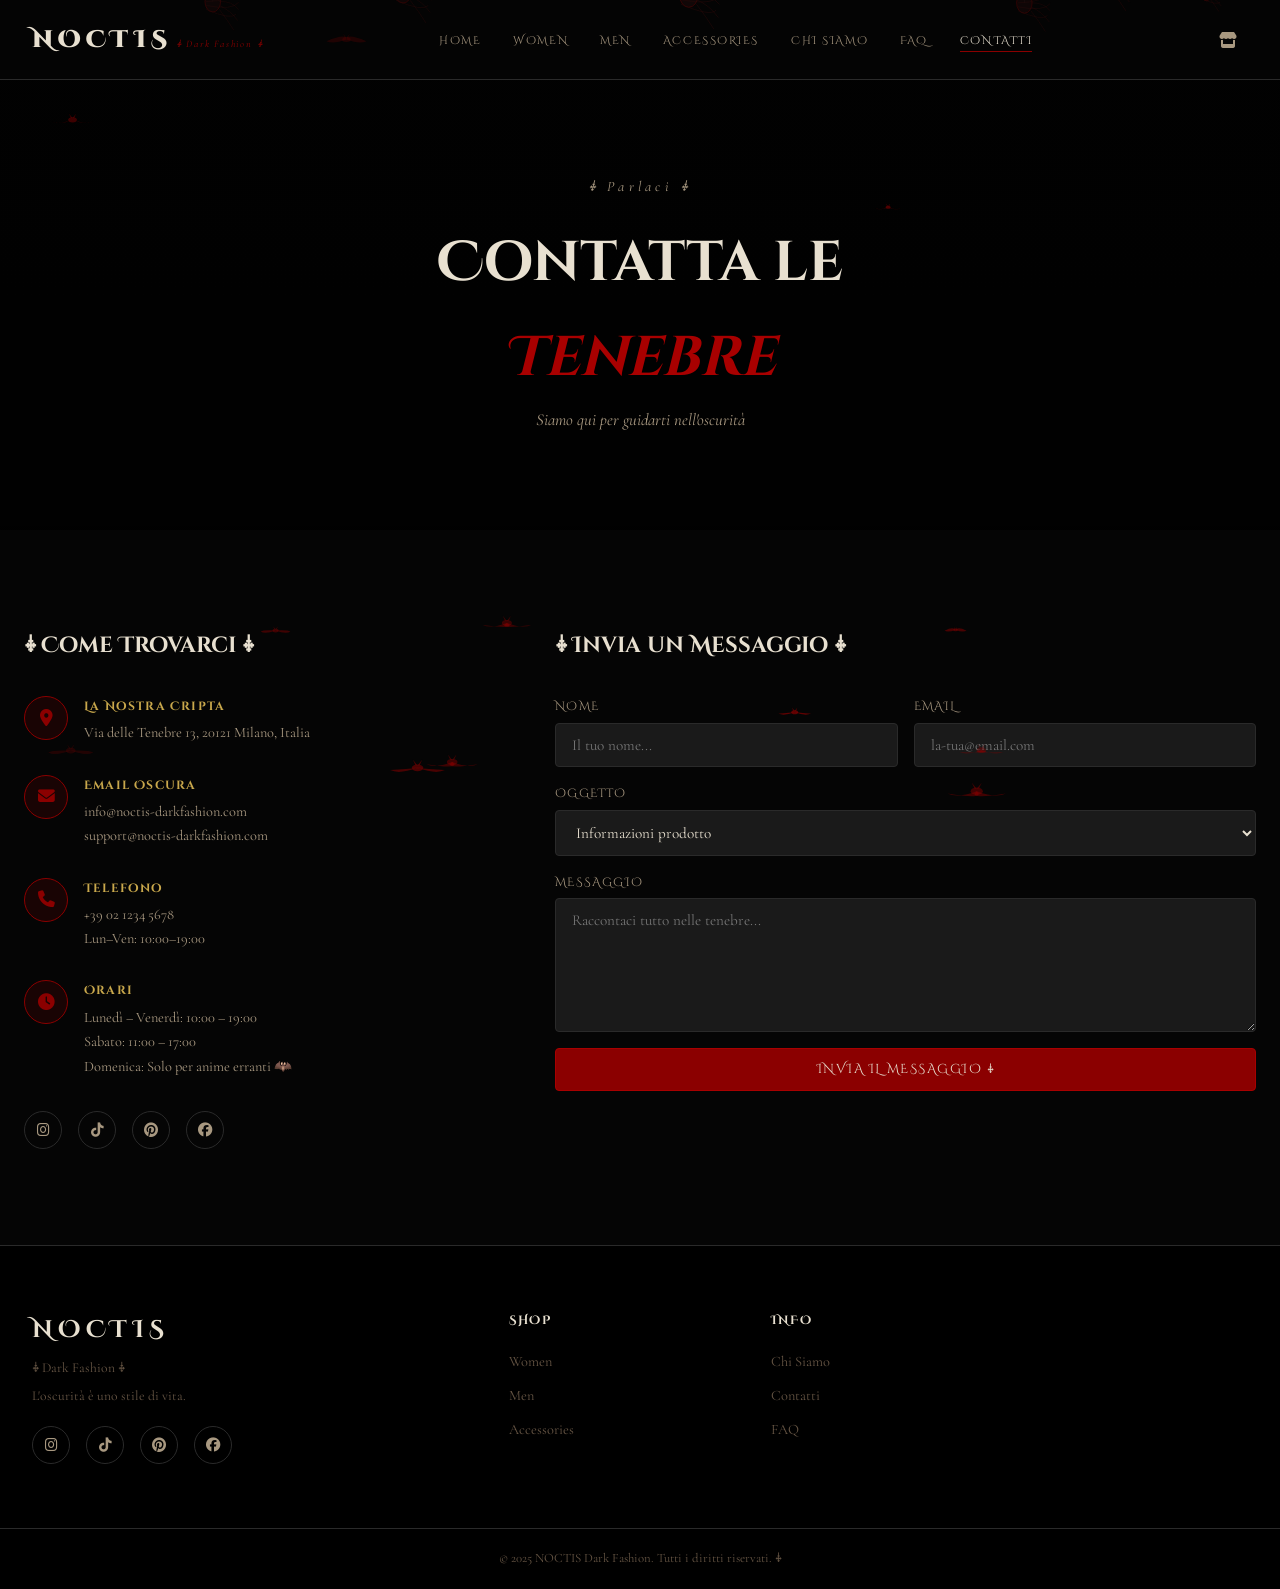
<file: contacts.html>
<!DOCTYPE html>
<html lang="it">
<head>
  <meta charset="UTF-8" />
  <meta name="viewport" content="width=device-width, initial-scale=1.0" />
  <title>NOCTIS | Contatti</title>
  <link rel="stylesheet" href="style.css" />
  <link rel="preconnect" href="https://fonts.googleapis.com" />
  <link href="https://fonts.googleapis.com/css2?family=Cinzel+Decorative:wght@400;700;900&family=Cormorant+Garamond:ital,wght@0,300;0,400;0,600;1,300;1,400&family=Uncial+Antiqua&display=swap" rel="stylesheet" />
  <link rel="stylesheet" href="https://cdnjs.cloudflare.com/ajax/libs/font-awesome/6.5.0/css/all.min.css" />
</head>
<body class="contacts-page">

  <canvas id="batCanvas"></canvas>
  <canvas id="spiderCanvas"></canvas>

  <nav class="navbar" id="navbar">
    <div class="nav-logo">
      <a href="index.html" style="text-decoration:none;color:inherit">
        <span class="logo-text">NOCTIS</span>
        <span class="logo-sub">⸸ Dark Fashion ⸸</span>
      </a>
    </div>
    <ul class="nav-links" id="navLinks">
      <li><a href="index.html#home">Home</a></li>
      <li><a href="index.html#women">Women</a></li>
      <li><a href="index.html#men">Men</a></li>
      <li><a href="index.html#accessories">Accessories</a></li>
      <li><a href="index.html#about">Chi Siamo</a></li>
      <li><a href="index.html#faq">FAQ</a></li>
      <li><a href="contacts.html" class="active">Contatti</a></li>
    </ul>
    <div class="nav-actions">
      <a href="index.html" class="nav-btn" title="Torna allo shop"><i class="fas fa-store"></i></a>
      <button class="hamburger" id="hamburger"><i class="fas fa-bars"></i></button>
    </div>
  </nav>

  <section class="contacts-hero">
    <div class="contacts-hero-overlay"></div>
    <div class="contacts-hero-content">
      <p class="hero-sub">⸸ Parlaci ⸸</p>
      <h1>Contatta le<br/><em>Tenebre</em></h1>
      <p>Siamo qui per guidarti nell'oscurità</p>
    </div>
  </section>

  <section class="contacts-section">
    <div class="container">
      <div class="contacts-grid">

        <!-- INFO -->
        <div class="contacts-info">
          <h2>⸸ Come Trovarci ⸸</h2>
          <div class="contact-item">
            <div class="contact-icon"><i class="fas fa-map-marker-alt"></i></div>
            <div>
              <h4>La Nostra Cripta</h4>
              <p>Via delle Tenebre 13, 20121 Milano, Italia</p>
            </div>
          </div>
          <div class="contact-item">
            <div class="contact-icon"><i class="fas fa-envelope"></i></div>
            <div>
              <h4>Email Oscura</h4>
              <p>info@noctis-darkfashion.com</p>
              <p>support@noctis-darkfashion.com</p>
            </div>
          </div>
          <div class="contact-item">
            <div class="contact-icon"><i class="fas fa-phone"></i></div>
            <div>
              <h4>Telefono</h4>
              <p>+39 02 1234 5678</p>
              <p>Lun–Ven: 10:00–19:00</p>
            </div>
          </div>
          <div class="contact-item">
            <div class="contact-icon"><i class="fas fa-clock"></i></div>
            <div>
              <h4>Orari</h4>
              <p>Lunedì – Venerdì: 10:00 – 19:00</p>
              <p>Sabato: 11:00 – 17:00</p>
              <p>Domenica: Solo per anime erranti 🦇</p>
            </div>
          </div>
          <div class="social-links" style="margin-top:2rem">
            <a href="#"><i class="fab fa-instagram"></i></a>
            <a href="#"><i class="fab fa-tiktok"></i></a>
            <a href="#"><i class="fab fa-pinterest"></i></a>
            <a href="#"><i class="fab fa-facebook"></i></a>
          </div>
        </div>

        <!-- FORM -->
        <div class="contacts-form-wrap">
          <h2>⸸ Invia un Messaggio ⸸</h2>
          <form class="contacts-form" id="contactForm">
            <div class="form-row">
              <div class="form-group">
                <label>Nome</label>
                <input type="text" placeholder="Il tuo nome..." required />
              </div>
              <div class="form-group">
                <label>Email</label>
                <input type="email" placeholder="la-tua@email.com" required />
              </div>
            </div>
            <div class="form-group">
              <label>Oggetto</label>
              <select>
                <option>Informazioni prodotto</option>
                <option>Stato ordine</option>
                <option>Reso / Rimborso</option>
                <option>Collaborazione</option>
                <option>Altro</option>
              </select>
            </div>
            <div class="form-group">
              <label>Messaggio</label>
              <textarea rows="6" placeholder="Raccontaci tutto nelle tenebre..."></textarea>
            </div>
            <button type="submit" class="btn-primary full-width">Invia il Messaggio ⸸</button>
          </form>
          <div class="contact-success" id="contactSuccess" style="display:none">
            <div class="success-icon">🦇</div>
            <h3>Messaggio Ricevuto!</h3>
            <p>Ti risponderemo entro le prossime 24 ore oscure.</p>
          </div>
        </div>
      </div>
    </div>
  </section>

  <footer class="footer">
    <div class="footer-web">
      <div class="footer-brand">
        <h3>NOCTIS</h3>
        <p>⸸ Dark Fashion ⸸</p>
        <p>L'oscurità è uno stile di vita.</p>
        <div class="social-links">
          <a href="#"><i class="fab fa-instagram"></i></a>
          <a href="#"><i class="fab fa-tiktok"></i></a>
          <a href="#"><i class="fab fa-pinterest"></i></a>
          <a href="#"><i class="fab fa-facebook"></i></a>
        </div>
      </div>
      <div class="footer-links">
        <h4>Shop</h4>
        <a href="index.html#women">Women</a>
        <a href="index.html#men">Men</a>
        <a href="index.html#accessories">Accessories</a>
      </div>
      <div class="footer-links">
        <h4>Info</h4>
        <a href="index.html#about">Chi Siamo</a>
        <a href="contacts.html">Contatti</a>
        <a href="index.html#faq">FAQ</a>
      </div>
    </div>
    <div class="footer-bottom">
      <p>© 2025 NOCTIS Dark Fashion. Tutti i diritti riservati. ⸸</p>
    </div>
  </footer>

  <script src="script.js"></script>
  <script>
    // Form contatti
    document.getElementById('contactForm').addEventListener('submit', function(e) {
      e.preventDefault();
      this.style.display = 'none';
      document.getElementById('contactSuccess').style.display = 'block';
    });
  </script>
</body>
</html>
</file>
<file: style.css>
/* ============================================================
   NOCTIS DARK FASHION — style.css
   Gothic E-Commerce | Full Design System
   ============================================================ */

/* ---------- CSS VARIABLES ---------- */
:root {
  --black:       #000000;
  --deep-black:  #050505;
  --dark:        #0a0a0a;
  --dark-mid:    #111111;
  --dark-surface:#1a1a1a;
  --dark-card:   #141414;
  --dark-border: #2a2a2a;
  --crimson:     #8b0000;
  --crimson-light:#a80000;
  --blood:       #6b0000;
  --gold:        #c9a84c;
  --gold-light:  #e2c47a;
  --silver:      #888888;
  --off-white:   #e8e0d0;
  --cream:       #f2ede4;
  --purple:      #3d1a4e;
  --purple-mid:  #5c2870;
  --text-primary:#e8e0d0;
  --text-secondary:#a89880;
  --text-muted:  #665544;
  --font-display: 'Cinzel Decorative', serif;
  --font-body:    'Cormorant Garamond', serif;
  --font-accent:  'Uncial Antiqua', cursive;
  --nav-h:       80px;
  --radius:      4px;
  --shadow:      0 4px 30px rgba(0,0,0,0.8);
  --shadow-red:  0 4px 20px rgba(139,0,0,0.3);
  --trans:       all 0.35s cubic-bezier(.25,.8,.25,1);
}

/* ---------- RESET & BASE ---------- */
*, *::before, *::after { box-sizing: border-box; margin: 0; padding: 0; }
html { scroll-behavior: smooth; font-size: 16px; }

body {
  background: var(--deep-black);
  color: var(--text-primary);
  font-family: var(--font-body);
  font-size: 1.05rem;
  line-height: 1.7;
  overflow-x: hidden;
  cursor: url("data:image/svg+xml,%3Csvg xmlns='http://www.w3.org/2000/svg' width='20' height='20'%3E%3Ccircle cx='10' cy='10' r='4' fill='%238b0000'/%3E%3C/svg%3E") 10 10, auto;
}

a { color: var(--gold); text-decoration: none; transition: var(--trans); }
a:hover { color: var(--gold-light); }
ul { list-style: none; }
img { max-width: 100%; display: block; }
button { cursor: pointer; border: none; background: none; font-family: var(--font-body); }
select, input, textarea {
  font-family: var(--font-body);
  background: var(--dark-surface);
  border: 1px solid var(--dark-border);
  color: var(--text-primary);
  border-radius: var(--radius);
  font-size: 1rem;
}

/* ---------- CANVAS (BATS & SPIDERS) ---------- */
#batCanvas, #spiderCanvas {
  position: fixed;
  top: 0; left: 0;
  width: 100%; height: 100%;
  pointer-events: none;
  z-index: 9999;
}
#spiderCanvas { z-index: 9998; }

/* ---------- SCROLLBAR ---------- */
::-webkit-scrollbar { width: 6px; }
::-webkit-scrollbar-track { background: var(--dark); }
::-webkit-scrollbar-thumb { background: var(--crimson); border-radius: 3px; }

/* ---------- UTILITIES ---------- */
.container { max-width: 1280px; margin: 0 auto; padding: 0 1.5rem; }
.section-title {
  font-family: var(--font-display);
  font-size: clamp(1.4rem, 3vw, 2.2rem);
  color: var(--off-white);
  text-align: center;
  letter-spacing: 0.08em;
  margin-bottom: 0.5rem;
}
.section-subtitle {
  text-align: center;
  color: var(--text-secondary);
  font-style: italic;
  font-size: 1.05rem;
  margin-bottom: 3rem;
}
.section-header { margin-bottom: 0; }
.btn-primary {
  display: inline-block;
  padding: 0.75rem 2.2rem;
  background: var(--crimson);
  color: var(--off-white);
  font-family: var(--font-display);
  font-size: 0.8rem;
  letter-spacing: 0.12em;
  text-transform: uppercase;
  border-radius: var(--radius);
  transition: var(--trans);
  border: 1px solid var(--crimson-light);
}
.btn-primary:hover {
  background: var(--crimson-light);
  color: #fff;
  transform: translateY(-2px);
  box-shadow: var(--shadow-red);
}
.btn-outline {
  display: inline-block;
  padding: 0.75rem 2.2rem;
  background: transparent;
  color: var(--off-white);
  font-family: var(--font-display);
  font-size: 0.8rem;
  letter-spacing: 0.12em;
  text-transform: uppercase;
  border: 1px solid var(--off-white);
  border-radius: var(--radius);
  transition: var(--trans);
}
.btn-outline:hover {
  background: var(--off-white);
  color: var(--dark);
}
.full-width { width: 100%; text-align: center; }

/* ---------- NAVBAR ---------- */
.navbar {
  position: fixed;
  top: 0; left: 0; right: 0;
  z-index: 1000;
  height: var(--nav-h);
  display: flex;
  align-items: center;
  justify-content: space-between;
  padding: 0 2rem;
  background: rgba(5,5,5,0.97);
  border-bottom: 1px solid var(--dark-border);
  backdrop-filter: blur(12px);
  transition: var(--trans);
}
.navbar.scrolled {
  height: 64px;
  border-bottom-color: var(--crimson);
  box-shadow: 0 2px 30px rgba(139,0,0,0.2);
}
.nav-logo {
  display: flex;
  flex-direction: column;
  line-height: 1;
}
.logo-text {
  font-family: var(--font-display);
  font-size: 1.5rem;
  font-weight: 900;
  color: var(--off-white);
  letter-spacing: 0.2em;
}
.logo-sub {
  font-family: var(--font-body);
  font-size: 0.62rem;
  color: var(--crimson);
  letter-spacing: 0.18em;
  font-style: italic;
}
.nav-links {
  display: flex;
  gap: 2rem;
  align-items: center;
}
.nav-links a {
  font-family: var(--font-display);
  font-size: 0.7rem;
  letter-spacing: 0.14em;
  text-transform: uppercase;
  color: var(--text-secondary);
  position: relative;
  padding-bottom: 2px;
}
.nav-links a::after {
  content: '';
  position: absolute;
  bottom: -2px; left: 0;
  width: 0; height: 1px;
  background: var(--crimson);
  transition: width 0.3s;
}
.nav-links a:hover, .nav-links a.active { color: var(--off-white); }
.nav-links a:hover::after, .nav-links a.active::after { width: 100%; }

.nav-actions { display: flex; gap: 0.8rem; align-items: center; }
.nav-btn {
  width: 40px; height: 40px;
  display: flex; align-items: center; justify-content: center;
  color: var(--text-secondary);
  font-size: 1rem;
  border-radius: 50%;
  border: 1px solid transparent;
  transition: var(--trans);
  position: relative;
}
.nav-btn:hover {
  color: var(--off-white);
  border-color: var(--dark-border);
  background: var(--dark-surface);
}
.badge {
  position: absolute;
  top: -4px; right: -4px;
  background: var(--crimson);
  color: #fff;
  font-size: 0.65rem;
  width: 16px; height: 16px;
  border-radius: 50%;
  display: flex; align-items: center; justify-content: center;
  font-family: sans-serif;
}
.hamburger {
  display: none;
  color: var(--text-secondary);
  font-size: 1.2rem;
  padding: 0.4rem;
}

/* ---------- ANNOUNCEMENT BAR ---------- */
.announcement-bar {
  background: var(--crimson);
  color: var(--off-white);
  text-align: center;
  padding: 0.5rem 1rem;
  font-family: var(--font-body);
  font-size: 0.85rem;
  letter-spacing: 0.06em;
  margin-top: var(--nav-h);
  overflow: hidden;
  white-space: nowrap;
}
.announcement-bar span {
  display: inline-block;
  animation: marquee 30s linear infinite;
}
@keyframes marquee {
  0% { transform: translateX(100vw); }
  100% { transform: translateX(-100%); }
}

/* ---------- HERO ---------- */
.hero {
  position: relative;
  min-height: 100vh;
  display: flex;
  align-items: center;
  justify-content: center;
  background: url('https://i.pinimg.com/originals/5a/1f/3c/5a1f3c8b2e6d9f4a7c0e1b8d5a3f9c2e.jpg') center/cover no-repeat;
  background-attachment: fixed;
  overflow: hidden;
}
.hero-overlay {
  position: absolute;
  inset: 0;
  background: linear-gradient(
    135deg,
    rgba(0,0,0,0.92) 0%,
    rgba(50,0,0,0.75) 50%,
    rgba(0,0,0,0.92) 100%
  );
}
.hero-content {
  position: relative;
  z-index: 2;
  text-align: center;
  padding: 2rem;
  animation: fadeInUp 1.2s ease both;
}
@keyframes fadeInUp {
  from { opacity: 0; transform: translateY(40px); }
  to { opacity: 1; transform: translateY(0); }
}
.hero-sub {
  font-family: var(--font-body);
  font-size: 0.9rem;
  letter-spacing: 0.3em;
  color: var(--crimson-light);
  margin-bottom: 1rem;
  animation: fadeInUp 1s ease 0.2s both;
}
.hero-title {
  font-family: var(--font-display);
  font-size: clamp(2.5rem, 7vw, 5.5rem);
  font-weight: 900;
  line-height: 1.1;
  color: var(--off-white);
  text-shadow: 0 0 60px rgba(139,0,0,0.4);
  margin-bottom: 1.5rem;
  animation: fadeInUp 1s ease 0.4s both;
}
.hero-title em {
  font-style: italic;
  color: var(--crimson-light);
  display: block;
}
.hero-desc {
  color: var(--text-secondary);
  font-size: clamp(0.9rem, 2vw, 1.15rem);
  font-style: italic;
  margin-bottom: 2.5rem;
  animation: fadeInUp 1s ease 0.6s both;
}
.hero-btns {
  display: flex;
  gap: 1rem;
  justify-content: center;
  flex-wrap: wrap;
  animation: fadeInUp 1s ease 0.8s both;
}
.hero-scroll {
  position: absolute;
  bottom: 2rem;
  left: 50%;
  transform: translateX(-50%);
  color: var(--crimson);
  font-size: 1.5rem;
  animation: bounce 2s infinite;
}
@keyframes bounce {
  0%, 100% { transform: translateX(-50%) translateY(0); }
  50% { transform: translateX(-50%) translateY(10px); }
}

/* ---------- CATEGORIES ---------- */
.categories-section {
  padding: 5rem 0;
  background: var(--dark-mid);
}
.categories-grid {
  display: grid;
  grid-template-columns: repeat(3, 1fr);
  gap: 1.5rem;
  margin-top: 3rem;
}
.cat-card {
  position: relative;
  overflow: hidden;
  border-radius: var(--radius);
  aspect-ratio: 3/4;
  cursor: pointer;
  border: 1px solid var(--dark-border);
}
.cat-card img {
  width: 100%; height: 100%;
  object-fit: cover;
  transition: transform 0.6s ease;
}
.cat-card:hover img { transform: scale(1.08); }
.cat-overlay {
  position: absolute;
  inset: 0;
  background: linear-gradient(to top, rgba(0,0,0,0.85) 0%, transparent 50%);
  display: flex;
  align-items: flex-end;
  justify-content: center;
  padding-bottom: 2rem;
}
.cat-overlay span {
  font-family: var(--font-display);
  font-size: 1.2rem;
  letter-spacing: 0.25em;
  color: var(--off-white);
}

/* ---------- PRODUCTS SECTION ---------- */
.products-section {
  padding: 6rem 0;
  background: var(--deep-black);
}
.products-section.alt-bg { background: var(--dark-mid); }
.products-section .section-header { margin-bottom: 1rem; }

.products-grid {
  display: grid;
  grid-template-columns: repeat(auto-fill, minmax(260px, 1fr));
  gap: 1.8rem;
  margin-top: 1rem;
}

/* PRODUCT CARD */
.product-card {
  background: var(--dark-card);
  border: 1px solid var(--dark-border);
  border-radius: var(--radius);
  overflow: hidden;
  transition: var(--trans);
  position: relative;
  display: flex;
  flex-direction: column;
}
.product-card:hover {
  border-color: var(--crimson);
  transform: translateY(-6px);
  box-shadow: 0 16px 40px rgba(139,0,0,0.25);
}
.product-img-wrap {
  position: relative;
  overflow: hidden;
  aspect-ratio: 3/4;
  background: #0d0d0d;
}
.product-img-wrap img {
  width: 100%; height: 100%;
  object-fit: cover;
  transition: transform 0.6s ease;
}
.product-card:hover .product-img-wrap img { transform: scale(1.06); }
.product-badges {
  position: absolute;
  top: 0.8rem; left: 0.8rem;
  display: flex; flex-direction: column; gap: 0.3rem;
}
.badge-tag {
  padding: 0.2rem 0.6rem;
  font-size: 0.65rem;
  letter-spacing: 0.1em;
  text-transform: uppercase;
  font-family: var(--font-display);
  border-radius: 2px;
}
.badge-new { background: var(--crimson); color: #fff; }
.badge-sale { background: var(--gold); color: var(--dark); }

.product-actions {
  position: absolute;
  top: 0.8rem; right: 0.8rem;
  display: flex; flex-direction: column; gap: 0.5rem;
  opacity: 0;
  transform: translateX(10px);
  transition: var(--trans);
}
.product-card:hover .product-actions {
  opacity: 1;
  transform: translateX(0);
}
.action-btn {
  width: 36px; height: 36px;
  background: rgba(10,10,10,0.9);
  border: 1px solid var(--dark-border);
  border-radius: 50%;
  display: flex; align-items: center; justify-content: center;
  color: var(--text-secondary);
  font-size: 0.85rem;
  transition: var(--trans);
}
.action-btn:hover { background: var(--crimson); color: #fff; border-color: var(--crimson); }
.action-btn.wishlisted { color: var(--crimson); border-color: var(--crimson); }

.product-info {
  padding: 1.2rem;
  flex: 1;
  display: flex;
  flex-direction: column;
}
.product-category {
  font-size: 0.65rem;
  letter-spacing: 0.15em;
  text-transform: uppercase;
  color: var(--crimson);
  font-family: var(--font-display);
  margin-bottom: 0.4rem;
}
.product-name {
  font-family: var(--font-body);
  font-size: 1rem;
  font-weight: 600;
  color: var(--off-white);
  margin-bottom: 0.5rem;
  line-height: 1.3;
}
.product-price {
  font-family: var(--font-display);
  font-size: 1rem;
  color: var(--gold);
  margin-top: auto;
  margin-bottom: 1rem;
}
.product-price .old-price {
  text-decoration: line-through;
  color: var(--text-muted);
  font-size: 0.85rem;
  margin-right: 0.5rem;
}
.product-size-select {
  width: 100%;
  padding: 0.5rem;
  margin-bottom: 0.8rem;
  font-size: 0.85rem;
}
.add-to-cart-btn {
  width: 100%;
  padding: 0.65rem;
  background: var(--crimson);
  color: var(--off-white);
  font-family: var(--font-display);
  font-size: 0.7rem;
  letter-spacing: 0.12em;
  text-transform: uppercase;
  border-radius: var(--radius);
  transition: var(--trans);
  border: 1px solid var(--crimson-light);
}
.add-to-cart-btn:hover {
  background: var(--crimson-light);
  transform: translateY(-2px);
  box-shadow: var(--shadow-red);
}
.add-to-cart-btn.added {
  background: #2a5a2a;
  border-color: #3a8a3a;
}

/* ---------- ABOUT ---------- */
.about-section {
  padding: 7rem 0;
  background: var(--dark);
  position: relative;
  overflow: hidden;
}
.about-section::before {
  content: '';
  position: absolute;
  top: 0; left: 0;
  width: 100%; height: 100%;
  background: url("data:image/svg+xml,%3Csvg width='100' height='100' xmlns='http://www.w3.org/2000/svg'%3E%3Cpath d='M0 50 Q25 0 50 50 Q75 100 100 50' stroke='%238b000015' fill='none'/%3E%3C/svg%3E") repeat;
  opacity: 0.5;
}
.about-grid {
  display: grid;
  grid-template-columns: 1fr 1fr;
  gap: 5rem;
  align-items: center;
  position: relative;
}
.about-image {
  position: relative;
}
.about-image img {
  width: 100%;
  aspect-ratio: 3/4;
  object-fit: cover;
  border-radius: var(--radius);
  filter: contrast(1.05) saturate(0.7);
}
.about-image-border {
  position: absolute;
  inset: -10px;
  border: 1px solid var(--crimson);
  border-radius: var(--radius);
  pointer-events: none;
  opacity: 0.4;
}
.about-label {
  font-size: 0.75rem;
  letter-spacing: 0.25em;
  text-transform: uppercase;
  color: var(--crimson);
  font-family: var(--font-display);
  margin-bottom: 0.8rem;
}
.about-content h2 {
  font-family: var(--font-display);
  font-size: clamp(1.8rem, 3vw, 2.8rem);
  color: var(--off-white);
  margin-bottom: 1.5rem;
}
.about-content p {
  color: var(--text-secondary);
  margin-bottom: 1rem;
  font-size: 1rem;
}
.about-content p strong { color: var(--gold); }
.about-values {
  display: flex;
  gap: 2rem;
  margin-top: 2rem;
  flex-wrap: wrap;
}
.value-item {
  display: flex;
  align-items: center;
  gap: 0.5rem;
  color: var(--text-secondary);
  font-size: 0.9rem;
}
.value-item i { color: var(--crimson); }

/* ---------- FAQ ---------- */
.faq-section {
  padding: 6rem 0;
  background: var(--dark-mid);
}
.faq-list {
  max-width: 800px;
  margin: 3rem auto 0;
  display: flex;
  flex-direction: column;
  gap: 0.8rem;
}
.faq-item {
  border: 1px solid var(--dark-border);
  border-radius: var(--radius);
  overflow: hidden;
  background: var(--dark-card);
}
.faq-question {
  width: 100%;
  padding: 1.2rem 1.5rem;
  display: flex;
  justify-content: space-between;
  align-items: center;
  color: var(--off-white);
  font-family: var(--font-body);
  font-size: 1rem;
  font-weight: 600;
  text-align: left;
  transition: var(--trans);
}
.faq-question:hover { background: var(--dark-surface); color: var(--gold); }
.faq-question.active { color: var(--crimson-light); }
.faq-question span { font-size: 1.2rem; transition: transform 0.3s; }
.faq-question.active span { transform: rotate(45deg); }
.faq-answer {
  max-height: 0;
  overflow: hidden;
  transition: max-height 0.4s ease, padding 0.3s;
}
.faq-answer.open { max-height: 200px; padding: 0 1.5rem 1.2rem; }
.faq-answer p { color: var(--text-secondary); font-size: 0.95rem; }

/* ---------- FOOTER ---------- */
.footer {
  background: #000;
  border-top: 1px solid var(--dark-border);
}
.footer-web {
  display: grid;
  grid-template-columns: 2fr 1fr 1fr 1fr;
  gap: 3rem;
  padding: 4rem 2rem;
  max-width: 1280px;
  margin: 0 auto;
}
.footer-brand h3 {
  font-family: var(--font-display);
  font-size: 1.5rem;
  color: var(--off-white);
  letter-spacing: 0.2em;
  margin-bottom: 0.3rem;
}
.footer-brand p {
  color: var(--text-muted);
  font-size: 0.85rem;
  margin-bottom: 0.3rem;
}
.social-links {
  display: flex;
  gap: 1rem;
  margin-top: 1.2rem;
}
.social-links a {
  width: 38px; height: 38px;
  border: 1px solid var(--dark-border);
  border-radius: 50%;
  display: flex; align-items: center; justify-content: center;
  color: var(--text-secondary);
  font-size: 0.9rem;
  transition: var(--trans);
}
.social-links a:hover {
  border-color: var(--crimson);
  color: var(--crimson);
  background: rgba(139,0,0,0.1);
}
.footer-links h4 {
  font-family: var(--font-display);
  font-size: 0.75rem;
  letter-spacing: 0.15em;
  color: var(--off-white);
  margin-bottom: 1.2rem;
  text-transform: uppercase;
}
.footer-links a {
  display: block;
  color: var(--text-muted);
  font-size: 0.9rem;
  margin-bottom: 0.6rem;
  transition: var(--trans);
}
.footer-links a:hover { color: var(--gold); padding-left: 5px; }
.footer-bottom {
  border-top: 1px solid var(--dark-border);
  padding: 1.2rem 2rem;
  text-align: center;
  color: var(--text-muted);
  font-size: 0.8rem;
}

/* ---------- CART SIDEBAR ---------- */
.cart-overlay, .wishlist-overlay {
  position: fixed;
  inset: 0;
  background: rgba(0,0,0,0.7);
  z-index: 2000;
  opacity: 0;
  pointer-events: none;
  transition: opacity 0.3s;
  backdrop-filter: blur(4px);
}
.cart-overlay.show, .wishlist-overlay.show {
  opacity: 1;
  pointer-events: all;
}
.cart-sidebar, .wishlist-sidebar {
  position: fixed;
  top: 0; right: 0;
  width: 420px;
  max-width: 100vw;
  height: 100vh;
  background: var(--dark);
  border-left: 1px solid var(--dark-border);
  z-index: 2001;
  display: flex;
  flex-direction: column;
  transform: translateX(100%);
  transition: transform 0.4s cubic-bezier(.25,.8,.25,1);
  box-shadow: -10px 0 40px rgba(0,0,0,0.8);
}
.cart-sidebar.open, .wishlist-sidebar.open {
  transform: translateX(0);
}
.cart-header {
  padding: 1.5rem;
  border-bottom: 1px solid var(--dark-border);
  display: flex;
  align-items: center;
  justify-content: space-between;
}
.cart-header h3 {
  font-family: var(--font-display);
  font-size: 0.9rem;
  letter-spacing: 0.1em;
  color: var(--off-white);
}
.close-btn {
  width: 34px; height: 34px;
  border-radius: 50%;
  display: flex; align-items: center; justify-content: center;
  color: var(--text-secondary);
  border: 1px solid var(--dark-border);
  font-size: 0.85rem;
  transition: var(--trans);
}
.close-btn:hover { color: var(--off-white); border-color: var(--crimson); }
.cart-items {
  flex: 1;
  overflow-y: auto;
  padding: 1rem;
}
.cart-empty {
  display: flex;
  flex-direction: column;
  align-items: center;
  justify-content: center;
  height: 100%;
  gap: 0.8rem;
  color: var(--text-muted);
  text-align: center;
  padding: 3rem;
}
.cart-empty i { font-size: 2.5rem; color: var(--dark-border); }
.cart-empty p { font-size: 1rem; color: var(--text-secondary); }
.cart-empty span { font-size: 0.85rem; }

.cart-item {
  display: flex;
  gap: 1rem;
  padding: 1rem 0;
  border-bottom: 1px solid var(--dark-border);
  animation: fadeInRight 0.3s ease both;
}
@keyframes fadeInRight {
  from { opacity: 0; transform: translateX(20px); }
  to { opacity: 1; transform: translateX(0); }
}
.cart-item-img {
  width: 80px; height: 100px;
  object-fit: cover;
  border-radius: var(--radius);
  border: 1px solid var(--dark-border);
  flex-shrink: 0;
}
.cart-item-details { flex: 1; }
.cart-item-name {
  font-size: 0.9rem;
  color: var(--off-white);
  font-weight: 600;
  margin-bottom: 0.2rem;
}
.cart-item-size {
  font-size: 0.75rem;
  color: var(--text-muted);
  margin-bottom: 0.5rem;
}
.cart-item-price {
  font-family: var(--font-display);
  font-size: 0.9rem;
  color: var(--gold);
}
.cart-item-remove {
  color: var(--text-muted);
  font-size: 0.8rem;
  margin-top: 0.5rem;
  display: block;
  transition: var(--trans);
}
.cart-item-remove:hover { color: var(--crimson); }
.cart-item-qty {
  display: flex;
  align-items: center;
  gap: 0.5rem;
  margin-top: 0.5rem;
}
.qty-btn {
  width: 26px; height: 26px;
  border: 1px solid var(--dark-border);
  border-radius: 50%;
  display: flex; align-items: center; justify-content: center;
  color: var(--text-secondary);
  font-size: 0.85rem;
  transition: var(--trans);
}
.qty-btn:hover { border-color: var(--crimson); color: var(--crimson); }
.qty-num { font-size: 0.9rem; color: var(--off-white); min-width: 20px; text-align: center; }

.cart-footer {
  padding: 1.5rem;
  border-top: 1px solid var(--dark-border);
}
.cart-total {
  display: flex;
  justify-content: space-between;
  margin-bottom: 1rem;
  font-family: var(--font-display);
  font-size: 0.9rem;
  color: var(--off-white);
}
#cartTotal { color: var(--gold); }

/* ---------- MODALS ---------- */
.modal-overlay {
  position: fixed;
  inset: 0;
  background: rgba(0,0,0,0.85);
  z-index: 3000;
  display: flex;
  align-items: center;
  justify-content: center;
  opacity: 0;
  pointer-events: none;
  transition: opacity 0.3s;
  backdrop-filter: blur(8px);
  padding: 1rem;
}
.modal-overlay.show {
  opacity: 1;
  pointer-events: all;
}
.modal {
  background: var(--dark-card);
  border: 1px solid var(--dark-border);
  border-radius: var(--radius);
  padding: 3rem;
  max-width: 480px;
  width: 100%;
  position: relative;
  animation: modalIn 0.4s cubic-bezier(.25,.8,.25,1) both;
  max-height: 90vh;
  overflow-y: auto;
}
@keyframes modalIn {
  from { opacity: 0; transform: scale(0.9) translateY(20px); }
  to { opacity: 1; transform: scale(1) translateY(0); }
}
.modal-close {
  position: absolute;
  top: 1rem; right: 1rem;
}
.modal-icon, .success-icon {
  font-size: 3rem;
  text-align: center;
  margin-bottom: 1rem;
  display: block;
  animation: float 3s ease infinite;
}
@keyframes float {
  0%, 100% { transform: translateY(0); }
  50% { transform: translateY(-8px); }
}
.modal h2 {
  font-family: var(--font-display);
  font-size: 1.4rem;
  text-align: center;
  color: var(--off-white);
  margin-bottom: 0.5rem;
  line-height: 1.3;
}
.modal-sub {
  text-align: center;
  color: var(--text-secondary);
  font-style: italic;
  margin-bottom: 2rem;
}
.modal p { text-align: center; color: var(--text-secondary); margin-bottom: 1rem; }

.register-form, .contacts-form { display: flex; flex-direction: column; gap: 1rem; }
.form-group { display: flex; flex-direction: column; gap: 0.4rem; }
.form-group label {
  font-size: 0.75rem;
  letter-spacing: 0.1em;
  text-transform: uppercase;
  color: var(--text-secondary);
  font-family: var(--font-display);
}
.form-group input, .form-group select, .form-group textarea {
  padding: 0.75rem 1rem;
  border: 1px solid var(--dark-border);
  background: var(--dark-surface);
  color: var(--off-white);
  border-radius: var(--radius);
  font-size: 0.95rem;
  transition: var(--trans);
}
.form-group input:focus, .form-group select:focus, .form-group textarea:focus {
  outline: none;
  border-color: var(--crimson);
  box-shadow: 0 0 0 2px rgba(139,0,0,0.15);
}
.form-group textarea { resize: vertical; min-height: 120px; }

.success-modal, .order-modal {
  text-align: center;
  background: var(--dark-card);
  border-color: var(--crimson);
  box-shadow: 0 0 40px rgba(139,0,0,0.3);
}
.spider-decoration {
  font-size: 1.5rem;
  margin: 1rem 0;
  animation: sway 2s ease infinite;
}
@keyframes sway {
  0%, 100% { transform: rotate(-5deg); }
  50% { transform: rotate(5deg); }
}

/* ORDER TRACKING */
.order-tracking {
  margin: 1.5rem 0;
  text-align: left;
  background: var(--dark-surface);
  border: 1px solid var(--dark-border);
  border-radius: var(--radius);
  padding: 1.2rem;
}
.tracking-item {
  display: flex;
  align-items: flex-start;
  gap: 0.8rem;
  padding: 0.6rem 0;
  border-bottom: 1px solid var(--dark-border);
}
.tracking-item:last-child { border-bottom: none; }
.tracking-icon { font-size: 1.2rem; flex-shrink: 0; }
.tracking-info { flex: 1; }
.tracking-label {
  font-size: 0.7rem;
  letter-spacing: 0.1em;
  text-transform: uppercase;
  color: var(--crimson);
  font-family: var(--font-display);
}
.tracking-value { font-size: 0.9rem; color: var(--off-white); }

/* PRODUCT MODAL */
.product-modal {
  max-width: 700px;
  padding: 2rem;
}
.product-modal-content {
  display: grid;
  grid-template-columns: 1fr 1fr;
  gap: 2rem;
}
.product-modal-img {
  width: 100%;
  aspect-ratio: 3/4;
  object-fit: cover;
  border-radius: var(--radius);
}
.product-modal-details {
  display: flex;
  flex-direction: column;
  gap: 1rem;
}
.product-modal-details h2 {
  font-family: var(--font-display);
  font-size: 1.2rem;
  text-align: left;
  color: var(--off-white);
}
.product-modal-price {
  font-family: var(--font-display);
  font-size: 1.3rem;
  color: var(--gold);
}
.product-modal-desc {
  color: var(--text-secondary);
  font-size: 0.9rem;
  line-height: 1.6;
}

/* ---------- CHATBOT ---------- */
.chatbot-toggle {
  position: fixed;
  bottom: 2rem; right: 2rem;
  background: var(--crimson);
  color: #fff;
  border-radius: 50px;
  padding: 0.8rem 1.2rem;
  display: flex;
  align-items: center;
  gap: 0.5rem;
  font-family: var(--font-display);
  font-size: 0.75rem;
  letter-spacing: 0.1em;
  z-index: 1500;
  transition: var(--trans);
  box-shadow: 0 4px 20px rgba(139,0,0,0.5);
  border: 1px solid var(--crimson-light);
}
.chatbot-toggle:hover {
  background: var(--crimson-light);
  transform: translateY(-3px);
  box-shadow: 0 8px 30px rgba(139,0,0,0.6);
}
.chatbot-toggle span:first-child { font-size: 1.2rem; }

.chatbot-container {
  position: fixed;
  bottom: 6rem; right: 2rem;
  width: 360px;
  max-width: calc(100vw - 2rem);
  background: var(--dark-card);
  border: 1px solid var(--dark-border);
  border-radius: 8px;
  z-index: 1500;
  display: flex;
  flex-direction: column;
  box-shadow: 0 20px 60px rgba(0,0,0,0.8);
  transform: scale(0.9) translateY(20px);
  opacity: 0;
  pointer-events: none;
  transition: var(--trans);
  overflow: hidden;
}
.chatbot-container.open {
  transform: scale(1) translateY(0);
  opacity: 1;
  pointer-events: all;
}
.chatbot-header {
  background: linear-gradient(135deg, var(--crimson), var(--purple));
  padding: 1rem;
  display: flex;
  align-items: center;
  gap: 0.8rem;
}
.chatbot-avatar {
  font-size: 1.5rem;
  animation: float 3s ease infinite;
}
.chatbot-header strong {
  font-family: var(--font-display);
  font-size: 0.9rem;
  color: #fff;
  letter-spacing: 0.1em;
  display: block;
}
.chatbot-status {
  font-size: 0.7rem;
  color: #ff9999;
}
.chatbot-header .close-btn {
  margin-left: auto;
  border-color: rgba(255,255,255,0.2);
  color: #fff;
}
.chatbot-messages {
  flex: 1;
  overflow-y: auto;
  padding: 1rem;
  display: flex;
  flex-direction: column;
  gap: 0.8rem;
  max-height: 300px;
  min-height: 180px;
}
.chat-msg {
  max-width: 85%;
  padding: 0.7rem 1rem;
  border-radius: 12px;
  font-size: 0.85rem;
  line-height: 1.5;
}
.chat-msg.bot {
  background: var(--dark-surface);
  border: 1px solid var(--dark-border);
  color: var(--text-primary);
  align-self: flex-start;
  border-bottom-left-radius: 4px;
}
.chat-msg.user {
  background: var(--crimson);
  color: #fff;
  align-self: flex-end;
  border-bottom-right-radius: 4px;
}
.chatbot-quick {
  display: flex;
  gap: 0.4rem;
  padding: 0.6rem 1rem;
  flex-wrap: wrap;
  border-top: 1px solid var(--dark-border);
}
.chatbot-quick button {
  padding: 0.3rem 0.7rem;
  background: var(--dark-surface);
  border: 1px solid var(--dark-border);
  color: var(--text-secondary);
  border-radius: 20px;
  font-size: 0.72rem;
  transition: var(--trans);
}
.chatbot-quick button:hover { border-color: var(--crimson); color: var(--crimson); }
.chatbot-input {
  display: flex;
  gap: 0.5rem;
  padding: 0.8rem;
  border-top: 1px solid var(--dark-border);
}
.chatbot-input input {
  flex: 1;
  padding: 0.5rem 0.8rem;
  font-size: 0.85rem;
  border-radius: 20px;
}
#sendChatBtn {
  width: 36px; height: 36px;
  background: var(--crimson);
  border-radius: 50%;
  display: flex; align-items: center; justify-content: center;
  color: #fff;
  font-size: 0.8rem;
  transition: var(--trans);
  flex-shrink: 0;
}
#sendChatBtn:hover { background: var(--crimson-light); }

/* ---------- CONTACTS PAGE ---------- */
.contacts-hero {
  position: relative;
  height: 50vh;
  display: flex;
  align-items: center;
  justify-content: center;
  margin-top: var(--nav-h);
  background: url('https://i.pinimg.com/originals/3a/8c/4f/3a8c4f7b2e9d1a6c5b0e3f8d2a7c4b9e.jpg') center/cover no-repeat;
}
.contacts-hero-overlay {
  position: absolute;
  inset: 0;
  background: linear-gradient(180deg, rgba(0,0,0,0.7) 0%, rgba(0,0,0,0.9) 100%);
}
.contacts-hero-content {
  position: relative;
  z-index: 2;
  text-align: center;
}
.contacts-hero-content h1 {
  font-family: var(--font-display);
  font-size: clamp(2rem, 5vw, 3.5rem);
  color: var(--off-white);
}
.contacts-hero-content h1 em { color: var(--crimson-light); font-style: italic; display: block; }
.contacts-hero-content p { color: var(--text-secondary); font-style: italic; }

.contacts-section {
  padding: 6rem 0;
  background: var(--deep-black);
}
.contacts-grid {
  display: grid;
  grid-template-columns: 1fr 1.5fr;
  gap: 4rem;
}
.contacts-info h2 {
  font-family: var(--font-display);
  font-size: 1.4rem;
  color: var(--off-white);
  margin-bottom: 2rem;
}
.contact-item {
  display: flex;
  gap: 1rem;
  margin-bottom: 1.8rem;
}
.contact-icon {
  width: 44px; height: 44px;
  background: rgba(139,0,0,0.15);
  border: 1px solid var(--crimson);
  border-radius: 50%;
  display: flex; align-items: center; justify-content: center;
  color: var(--crimson);
  flex-shrink: 0;
}
.contact-item h4 {
  font-family: var(--font-display);
  font-size: 0.75rem;
  letter-spacing: 0.1em;
  color: var(--gold);
  margin-bottom: 0.3rem;
}
.contact-item p { color: var(--text-secondary); font-size: 0.9rem; }

.contacts-form-wrap h2 {
  font-family: var(--font-display);
  font-size: 1.4rem;
  color: var(--off-white);
  margin-bottom: 2rem;
}
.form-row {
  display: grid;
  grid-template-columns: 1fr 1fr;
  gap: 1rem;
}
.contact-success {
  text-align: center;
  padding: 3rem;
  background: var(--dark-surface);
  border: 1px solid var(--crimson);
  border-radius: var(--radius);
}
.contact-success h3 {
  font-family: var(--font-display);
  color: var(--off-white);
  margin: 1rem 0 0.5rem;
}

/* WISHLIST ITEM */
.wishlist-item {
  display: flex;
  gap: 1rem;
  padding: 1rem 0;
  border-bottom: 1px solid var(--dark-border);
}
.wishlist-item-img {
  width: 70px; height: 90px;
  object-fit: cover;
  border-radius: var(--radius);
  border: 1px solid var(--dark-border);
}
.wishlist-item-info { flex: 1; }
.wishlist-item-name { font-size: 0.9rem; color: var(--off-white); font-weight: 600; }
.wishlist-item-price { font-size: 0.85rem; color: var(--gold); font-family: var(--font-display); }
.wishlist-add-btn {
  padding: 0.4rem 0.8rem;
  background: var(--crimson);
  color: #fff;
  border-radius: var(--radius);
  font-size: 0.72rem;
  font-family: var(--font-display);
  letter-spacing: 0.08em;
  margin-top: 0.5rem;
  display: inline-block;
  transition: var(--trans);
}
.wishlist-add-btn:hover { background: var(--crimson-light); }

/* ============================================================
   MEDIA QUERIES — RESPONSIVE
   ============================================================ */

/* TABLET (≤ 1024px) */
@media (max-width: 1024px) {
  .about-grid { grid-template-columns: 1fr; gap: 3rem; }
  .about-image { max-width: 450px; margin: 0 auto; }
  .footer-web { grid-template-columns: 1fr 1fr; gap: 2rem; }
  .contacts-grid { grid-template-columns: 1fr; gap: 3rem; }
  .categories-grid { grid-template-columns: repeat(3, 1fr); gap: 1rem; }
  .product-modal-content { grid-template-columns: 1fr; }
  .product-modal-img { max-height: 300px; aspect-ratio: unset; }
}

/* TABLET SMALL (≤ 768px) */
@media (max-width: 768px) {
  :root { --nav-h: 64px; }

  .nav-links { display: none; flex-direction: column; position: fixed; top: var(--nav-h); left: 0; right: 0; background: var(--dark); border-bottom: 1px solid var(--dark-border); padding: 2rem; gap: 1.2rem; }
  .nav-links.open { display: flex; }
  .hamburger { display: flex; }

  .hero-title { font-size: clamp(2rem, 8vw, 3.5rem); }
  .hero-btns { flex-direction: column; align-items: center; }

  .categories-grid { grid-template-columns: 1fr 1fr; gap: 0.8rem; }

  .products-grid { grid-template-columns: repeat(auto-fill, minmax(200px, 1fr)); gap: 1rem; }

  .about-values { flex-direction: column; gap: 1rem; }

  .footer-web { grid-template-columns: 1fr 1fr; gap: 1.5rem; padding: 3rem 1.5rem; }

  .cart-sidebar, .wishlist-sidebar { width: 100%; }

  .modal { padding: 2rem 1.5rem; }

  .form-row { grid-template-columns: 1fr; }

  .chatbot-container { width: calc(100vw - 2rem); right: 1rem; bottom: 5.5rem; }
  .chatbot-toggle { right: 1rem; bottom: 1rem; }

  .contacts-grid { grid-template-columns: 1fr; }
}

/* MOBILE (≤ 480px) */
@media (max-width: 480px) {
  .logo-text { font-size: 1.1rem; }
  .logo-sub { font-size: 0.5rem; }

  .hero { background-attachment: scroll; }
  .hero-title { font-size: 2rem; }
  .hero-desc { font-size: 0.9rem; }

  .categories-grid { grid-template-columns: 1fr; max-width: 300px; margin: 2rem auto 0; }
  .cat-card { aspect-ratio: 4/3; }

  .products-section { padding: 4rem 0; }
  .products-grid { grid-template-columns: repeat(2, 1fr); gap: 0.8rem; }
  .product-info { padding: 0.8rem; }
  .product-name { font-size: 0.85rem; }
  .add-to-cart-btn { font-size: 0.6rem; padding: 0.55rem; }

  .section-title { font-size: 1.2rem; }

  .footer-web { grid-template-columns: 1fr; gap: 2rem; }
  .footer-bottom { padding: 1rem; }

  .modal { padding: 1.5rem 1rem; }
  .modal h2 { font-size: 1.1rem; }

  .about-section { padding: 4rem 0; }
  .about-grid { gap: 2rem; }

  .faq-list { margin-top: 2rem; }

  .announcement-bar { font-size: 0.75rem; }

  .nav-actions { gap: 0.4rem; }
  .nav-btn { width: 34px; height: 34px; font-size: 0.85rem; }
}

/* VERY SMALL (≤ 360px) */
@media (max-width: 360px) {
  .products-grid { grid-template-columns: 1fr; }
  .hero-title { font-size: 1.7rem; }
}

/* HIGH RESOLUTION / DESKTOP LARGE (≥ 1400px) */
@media (min-width: 1400px) {
  .products-grid { grid-template-columns: repeat(4, 1fr); }
  .hero-title { font-size: 6rem; }
}
</file>
